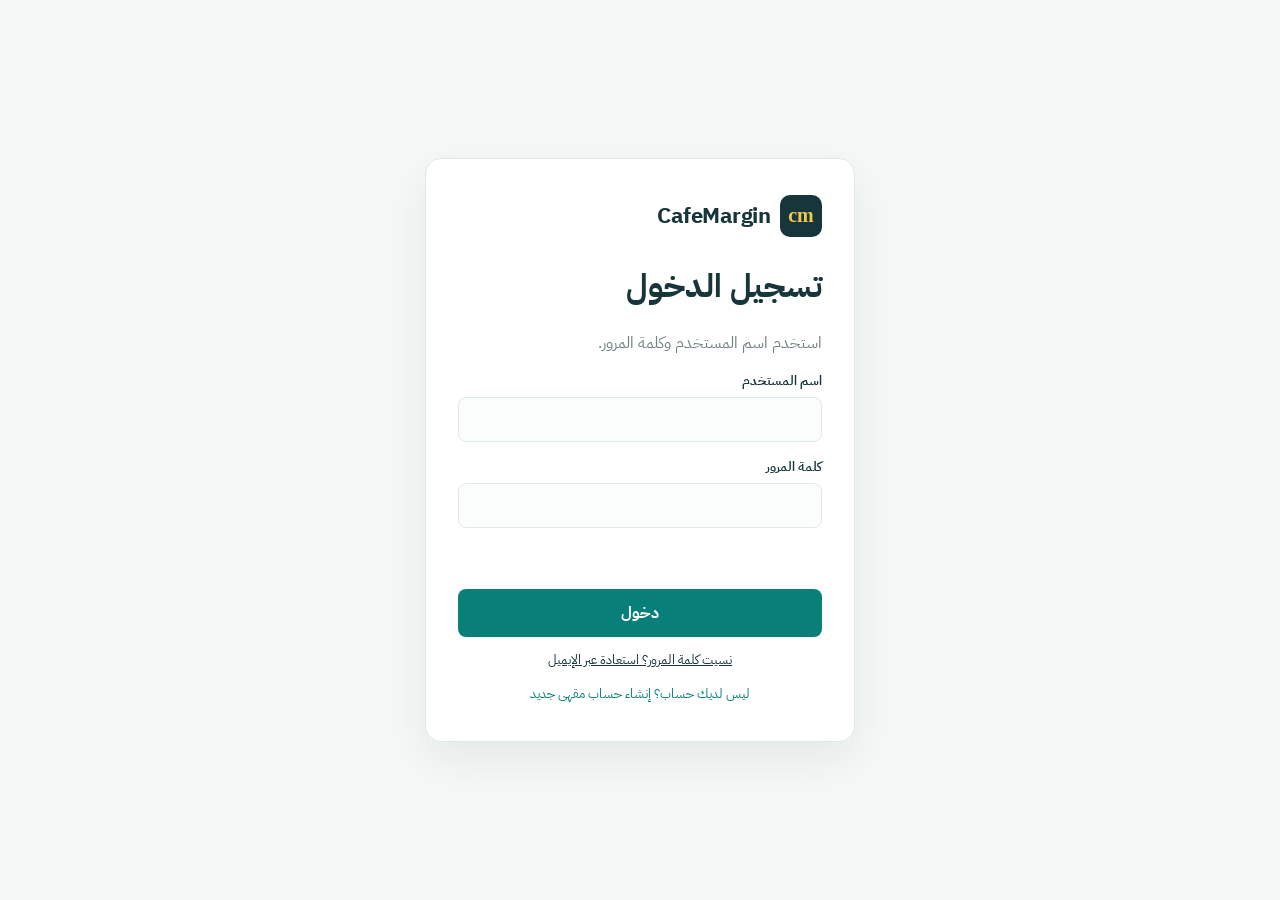
<file: index.html>
<!doctype html>
<html lang="ar" dir="rtl">
<head>
  <meta charset="UTF-8">
  <meta name="viewport" content="width=device-width, initial-scale=1">
  <title>CafeMargin | نظام المبيعات</title>
  <link rel="preconnect" href="https://fonts.googleapis.com">
  <link href="https://fonts.googleapis.com/css2?family=IBM+Plex+Sans+Arabic:wght@400;500;600;700&display=swap" rel="stylesheet">
  <link rel="stylesheet" href="styles.css?v=rewaa-workspace-1">
</head>
<body>
  <div id="app"></div>
  <div id="toast" role="status"></div>
  <script src="app.js?v=app-navigation-fix-3"></script>
</body>
</html>
</file>
<file: styles.css>
/* Rewaa-inspired workspace polish */
.layout{grid-template-columns:268px minmax(0,1fr);background:#f7f9fb}.sidebar{border-left:1px solid #e8edf2;padding:20px 14px;gap:14px;box-shadow:-10px 0 28px rgba(22,42,60,.04)}.sidebar .logo{padding:0 8px;margin-bottom:8px}.sidebar .branch{background:#f8fafc;border-color:#edf1f5;border-radius:12px}.nav{gap:3px}.nav button{padding:11px 13px;border-radius:9px;font-size:13px}.nav button.active,.nav button:hover{background:#e9f7f3;color:#087f78}.printer-link{padding:11px 13px}.content{max-width:1540px;padding:24px 32px}.topbar{background:#fff;border:1px solid #edf1f5;border-radius:12px;padding:14px 18px;box-shadow:0 6px 20px rgba(22,42,60,.04)}.topbar h1{font-size:20px}.pos-topbar,.pos-catalog,.pos-cart-card,.panel{border-color:#e9eef3;box-shadow:0 8px 24px rgba(22,42,60,.05)}.pos-topbar{background:#fff}.pos-layout{grid-template-columns:minmax(0,1fr) 380px}.pos-catalog{background:#fff}.pos-cart-card{background:#fff}.product-card{background:#fff;border-color:#e9eef3}.product-card:hover{box-shadow:0 12px 22px rgba(8,127,120,.12)}.cart-bottom-actions{background:#fff}
@media(max-width:900px){.layout{background:#f7f9fb}.sidebar{padding:12px 10px;box-shadow:none}.sidebar .logo{margin-bottom:2px}.content{padding:12px 10px}.topbar{padding:11px 13px}.pos-layout{grid-template-columns:1fr}.pos-cart-card{box-shadow:0 8px 20px rgba(22,42,60,.05)}}
:root{--pos-shadow:0 14px 35px rgba(23,54,59,.07);--pos-shadow-hover:0 14px 28px rgba(8,127,120,.16)}
.content{padding:18px 24px}.topbar{margin-bottom:12px}.topbar h1{font-size:22px;margin-bottom:0}.pos-topbar{margin-bottom:12px;padding:14px 18px}.pos-title-block h2{font-size:21px;margin-top:5px}.pos-layout{grid-template-columns:minmax(0,1fr) 340px;gap:14px}.pos-catalog{padding:16px}.catalog-heading{margin-bottom:10px}.catalog-heading strong{font-size:15px}.pos-search-bar{margin-bottom:9px}.pos-search-bar input{padding:10px 38px 10px 12px;font-size:14px}.categories{margin:8px 0 12px}.categories button{padding:6px 11px;font-size:12px}.grid-products{grid-template-columns:repeat(auto-fill,minmax(150px,1fr));gap:9px}.product-card{min-height:112px;padding:11px;gap:5px}.product-card-icon{width:32px;height:32px;font-size:16px}.product-card-name{font-size:13px}.product-card-price{font-size:14px}.pos-cart-card{padding:14px;gap:10px;top:12px}.cart-type-selector{padding:3px}.type-btn{padding:7px 4px}.cart-items{min-height:90px;max-height:150px;padding:7px 10px;gap:5px}.cart-line-item{padding:6px 0}.cart-summary-block{padding:9px 11px;gap:5px}.payment-section label{font-size:12px}.cash-calc-box{padding:8px;margin-top:6px;gap:5px}.quick-cash{padding:4px 8px}.cart-bottom-actions{margin-top:0}.btn-secondary,.checkout-btn{padding:10px 12px}.checkout-btn{font-size:14px}
@media(max-width:900px){.content{padding:12px 10px}.topbar{margin-bottom:9px}.topbar h1{font-size:19px}.pos-topbar{padding:12px 14px;gap:9px}.pos-actions-bar{gap:6px}.pos-actions-bar .btn-outline{padding:8px 9px;font-size:11px}.pos-layout{gap:10px}.pos-catalog{padding:12px}.catalog-heading strong{font-size:14px}.catalog-count{padding:4px 8px}.pos-cart-card{padding:12px}.cart-items{max-height:180px}.product-card{min-height:108px}.cart-bottom-actions{position:sticky;bottom:0;background:var(--white);padding-top:8px;z-index:2}}
.pos-topbar{box-shadow:var(--pos-shadow);background:linear-gradient(135deg,#fff 0%,#f7fbf9 100%);padding:20px 24px;border-radius:16px}
.pos-eyebrow{display:flex;align-items:center;gap:7px;color:var(--teal);font-size:12px;font-weight:700}.live-dot{width:7px;height:7px;background:var(--success);border-radius:50%;box-shadow:0 0 0 4px var(--success-bg)}.pos-shift{color:var(--muted);font-weight:500;border-right:1px solid var(--line);padding-right:9px;margin-right:3px}.pos-title-block h2{font-size:26px;letter-spacing:0;margin-top:8px}.pos-actions-bar .btn-outline{box-shadow:0 2px 6px rgba(23,54,59,.04)}
.pos-catalog{box-shadow:var(--pos-shadow);padding:22px}.catalog-heading{display:flex;align-items:end;justify-content:space-between;gap:16px;margin-bottom:16px}.catalog-heading div{display:grid;gap:4px}.catalog-heading strong{font-size:17px}.catalog-count{font-size:12px;color:var(--teal);background:var(--mint);border-radius:20px;padding:6px 10px;font-weight:700;white-space:nowrap}.pos-search-bar{position:relative;margin-bottom:14px}.pos-search-bar input{padding:14px 42px 14px 16px;background:#f8fbfa;border-color:#d6e6e0;border-radius:10px}.pos-search-bar input:focus{background:#fff;box-shadow:0 0 0 4px rgba(8,127,120,.08)}.search-icon{position:absolute;right:15px;z-index:1;color:var(--teal);font-size:22px;line-height:1;pointer-events:none}.categories{margin:10px 0 22px}.categories button{background:#fbfdfc;padding:8px 14px}.grid-products{grid-template-columns:repeat(auto-fill,minmax(185px,1fr));gap:12px}.product-card{min-height:144px;padding:15px;border-radius:12px;box-shadow:0 2px 5px rgba(23,54,59,.025);text-align:right}.product-card:hover{transform:translateY(-3px);box-shadow:var(--pos-shadow-hover)}.product-card-icon{width:40px;height:40px;border-radius:10px;background:var(--ink);color:var(--gold);font-size:19px}.product-card-name{font-size:15px;margin-top:5px}.product-card-price{font-size:16px}.pos-cart-card{box-shadow:var(--pos-shadow);padding:18px;border-radius:16px}.cart-head h3{display:flex;align-items:center;gap:8px}.cart-count{display:inline-grid;place-items:center;min-width:23px;height:23px;padding:0 6px;border-radius:8px;background:var(--ink);color:var(--gold);font-size:11px}.cart-items{background:#fcfefd;border-radius:10px;padding:10px 12px;min-height:180px}.cart-line-item{padding:10px 0}.cart-item-info strong{font-size:13px}.cart-item-total{font-weight:800}.cart-summary-block{box-shadow:inset 0 1px 0 rgba(255,255,255,.7)}
@media(max-width:900px){.pos-topbar{padding:17px}.catalog-heading{align-items:center}.pos-catalog{padding:16px}.grid-products{grid-template-columns:repeat(2,minmax(0,1fr))}.product-card{min-height:132px;padding:13px}}
#forgot-error{color:var(--muted)!important;background:var(--paper);border:1px solid var(--line);border-radius:8px;padding:8px 10px}
.notice{color:var(--muted);background:var(--paper);border:1px solid var(--line);border-radius:8px;padding:8px 10px;font-size:12px}
.view-error{text-align:center;padding:36px 22px}.view-error h2{margin-bottom:8px}.view-error .primary{margin-top:10px}
.employee-list{display:grid;gap:8px;margin-top:18px}.employee-row{display:flex;justify-content:space-between;align-items:center;padding:10px 12px;border:1px solid var(--line);border-radius:8px;background:var(--paper);font-size:13px}.success{color:var(--success);min-height:22px;font-size:12px}
.nav-group{display:grid;gap:3px;margin:4px 0 10px}.nav-group-title{padding:6px 11px;color:#9aa7b3;font-size:11px;font-weight:700}.nav-group .nav button{width:100%}.nav-group-title+button{margin-top:0}
 :root{--ink:#17363b;--teal:#087f78;--teal-hover:#066862;--mint:#e4f4ee;--gold:#f2c94c;--paper:#f5f8f6;--white:#ffffff;--line:#dfe9e5;--muted:#718184;--danger:#c95b54;--danger-bg:#fff2f1;--success:#27ae60;--success-bg:#eafaf1}*{box-sizing:border-box}body{margin:0;background:var(--paper);color:var(--ink);font-family:'IBM Plex Sans Arabic',sans-serif;-webkit-font-smoothing:antialiased}button,input,select,textarea{font:inherit}button{border:0;cursor:pointer;user-select:none}.auth{min-height:100vh;display:grid;place-items:center;padding:24px}.auth-card{width:min(430px,100%);background:var(--white);border:1px solid var(--line);border-radius:16px;padding:36px 32px;box-shadow:0 18px 45px rgba(23,54,59,0.08)}.logo{display:flex;gap:10px;align-items:center;margin-bottom:25px}.logo b{display:grid;place-items:center;background:var(--ink);color:var(--gold);border-radius:10px;width:42px;height:42px;font:700 20px Georgia}.logo strong{font-size:22px;letter-spacing:-0.5px}.muted{color:var(--muted)}h1,h2,h3,p{margin-top:0}label{display:grid;gap:7px;font-size:13px;font-weight:600;margin:15px 0}input,select{border:1px solid var(--line);background:#fbfdfc;border-radius:8px;padding:12px 14px;color:var(--ink);outline:none;transition:border-color .15s}input:focus,select:focus{border-color:var(--teal)}.primary,.checkout-btn{background:var(--teal);color:#fff;border-radius:8px;padding:12px 18px;font-weight:700;transition:background .15s}.primary:hover,.checkout-btn:hover{background:var(--teal-hover)}.btn-outline{background:#fff;border:1px solid var(--line);color:var(--ink);border-radius:8px;padding:10px 14px;font-weight:600;display:inline-flex;align-items:center;gap:8px;transition:all .15s}.btn-outline:hover{border-color:var(--teal);color:var(--teal)}.btn-secondary{background:var(--paper);border:1px solid var(--line);color:var(--ink);border-radius:8px;padding:11px 16px;font-weight:600}.btn-secondary:hover{background:var(--line)}.btn-text-danger{color:var(--danger);background:transparent;padding:6px 10px;font-weight:600;border-radius:6px}.btn-text-danger:hover{background:var(--danger-bg)}.text-danger{color:var(--danger)!important}.text-success{color:var(--success)!important}.badge{background:var(--teal);color:#fff;border-radius:12px;padding:2px 8px;font-size:11px;font-weight:700}.auth button{width:100%;margin-top:12px}.error{color:var(--danger);min-height:22px;font-size:12px}.layout{min-height:100vh;display:grid;grid-template-columns:250px 1fr}.sidebar{background:var(--white);border-left:1px solid var(--line);padding:24px 18px;display:flex;flex-direction:column;gap:18px}.branch{border:1px solid var(--line);border-radius:10px;padding:12px 14px;background:#fcfdfe}.branch small,.profile small{display:block;color:var(--muted);font-size:11px;margin-bottom:2px}.nav{display:grid;gap:6px}.nav button{background:transparent;text-align:right;padding:12px 14px;border-radius:8px;color:var(--muted);font-weight:600;display:flex;align-items:center;gap:10px;transition:all .15s}.nav button.active,.nav button:hover{background:var(--mint);color:var(--teal)}.printer-link{background:transparent;text-align:right;padding:10px 14px;border-radius:8px;color:var(--muted);font-weight:600;border:1px dashed var(--line);margin-top:auto}.printer-link:hover{border-color:var(--teal);color:var(--teal)}.profile{border-top:1px solid var(--line);padding-top:16px}.logout{background:var(--danger-bg);color:var(--danger);border-radius:8px;padding:11px;font-weight:700}.logout:hover{background:#ffe3e0}.content{padding:30px 36px;max-width:1450px;width:100%;margin:auto}.topbar{display:flex;justify-content:space-between;align-items:center;margin-bottom:22px}.view{display:none}.view.active{display:block}.cards{display:grid;grid-template-columns:repeat(3,1fr);gap:16px;margin-bottom:24px}.card,.panel{background:var(--white);border:1px solid var(--line);border-radius:12px;padding:22px}.card strong{font-size:28px;display:block;margin-top:8px;color:var(--ink)}.toolbar{display:flex;gap:12px;align-items:center;margin-bottom:18px}.toolbar input{flex:1}.grid-products{display:grid;grid-template-columns:repeat(auto-fill,minmax(160px,1fr));gap:14px}.pos-topbar{display:flex;justify-content:space-between;align-items:center;margin-bottom:18px;background:var(--white);padding:16px 20px;border-radius:12px;border:1px solid var(--line)}.pos-title-block h2{margin:2px 0 0;font-size:24px}.pos-actions-bar{display:flex;gap:10px}.pos-layout{display:grid;grid-template-columns:minmax(0,1fr) 370px;gap:20px;align-items:start}.pos-catalog,.pos-cart-card{background:var(--white);border:1px solid var(--line);border-radius:14px;padding:20px}.pos-search-bar input{font-size:15px;padding:14px 16px}.categories{display:flex;gap:8px;flex-wrap:wrap;margin:12px 0 20px}.categories button{padding:9px 16px;border:1px solid var(--line);background:#fff;border-radius:20px;color:var(--muted);font-weight:600;font-size:13px;transition:all .15s}.categories button.active,.categories button:hover{background:var(--teal);border-color:var(--teal);color:#fff}.product-card{background:#fff;border:1px solid var(--line);border-radius:12px;padding:16px;text-align:right;display:flex;flex-direction:column;gap:8px;transition:all .15s;min-height:125px}.product-card:hover{border-color:var(--teal);box-shadow:0 6px 16px rgba(8,127,120,0.12);transform:translateY(-2px)}.product-card-top{display:flex;justify-content:space-between;align-items:center}.product-card-icon{width:36px;height:36px;display:grid;place-items:center;background:var(--mint);border-radius:8px;font-size:18px}.product-card-cat{font-size:11px;color:var(--muted);background:var(--paper);padding:2px 8px;border-radius:10px}.product-card-name{font-size:14px;font-weight:700;line-height:1.3}.product-card-bottom{margin-top:auto}.product-card-price{color:var(--teal);font-size:15px}.pos-cart-card{position:sticky;top:20px;display:flex;flex-direction:column;gap:14px}.cart-type-selector{display:grid;grid-template-columns:repeat(3,1fr);gap:6px;background:var(--paper);padding:4px;border-radius:10px;border:1px solid var(--line)}.type-btn{background:transparent;padding:9px 6px;font-size:12px;font-weight:700;border-radius:7px;color:var(--muted);transition:all .15s}.type-btn.active{background:#fff;color:var(--teal);box-shadow:0 2px 6px rgba(0,0,0,0.06)}.cart-head{display:flex;justify-content:space-between;align-items:center}.cart-head h3{margin:0;font-size:16px}.cart-items{min-height:160px;max-height:280px;overflow-y:auto;border-top:1px solid var(--line);border-bottom:1px solid var(--line);padding:12px 0;display:flex;flex-direction:column;gap:10px}.cart-line-item{display:flex;justify-content:space-between;align-items:center;gap:8px;padding:6px 0;border-bottom:1px dashed var(--line)}.cart-line-item:last-child{border-bottom:0}.cart-item-info{display:grid;gap:2px;flex:1}.cart-item-info strong{font-size:13px}.qty-control{display:flex;align-items:center;gap:6px}.qty-control button{width:28px;height:28px;border-radius:6px;background:var(--mint);color:var(--teal);font-weight:700;font-size:14px;display:grid;place-items:center}.qty-control span{min-width:20px;text-align:center;font-weight:700;font-size:13px}.cart-item-total{font-size:13px;min-width:65px;text-align:left;color:var(--ink)}.cart-discount-section label{margin:0}.discount-input-group{display:flex;gap:6px;margin-top:4px}.discount-input-group input{flex:1;padding:8px 10px}.discount-input-group select{width:70px;padding:8px 6px;font-weight:700}.cart-summary-block{background:var(--paper);border-radius:10px;padding:12px 14px;display:grid;gap:8px;border:1px solid var(--line)}.summary-line{display:flex;justify-content:space-between;font-size:12px;color:var(--muted)}.summary-line b{color:var(--ink)}.total-line{border-top:1px solid var(--line);padding-top:8px;margin-top:2px;font-size:15px;color:var(--ink)}.total-line b{color:var(--teal);font-size:17px}.payment-section label{margin:0}.cash-calc-box{background:#f0f7f5;border:1px solid var(--line);border-radius:10px;padding:12px;margin-top:10px;display:grid;gap:8px}.quick-cash-btns{display:flex;gap:6px;flex-wrap:wrap;margin:4px 0}.quick-cash{background:#fff;border:1px solid var(--line);border-radius:6px;padding:6px 10px;font-size:12px;font-weight:700;color:var(--teal)}.quick-cash:hover{background:var(--mint)}.change-line{font-size:14px;font-weight:700;margin-top:4px}.cart-bottom-actions{display:grid;grid-template-columns:1fr 1.5fr;gap:10px;margin-top:4px}.checkout-btn{padding:14px;font-size:15px}.modal{position:fixed;inset:0;background:rgba(23,54,59,0.5);backdrop-filter:blur(3px);display:grid;place-items:center;padding:20px;z-index:999}.modal-card{background:#fff;border-radius:16px;padding:28px;width:min(450px,100%);box-shadow:0 24px 60px rgba(0,0,0,0.15)}.modal-card.wide{width:min(550px,100%)}.held-orders-list{display:grid;gap:12px;margin:20px 0;max-height:350px;overflow-y:auto}.held-order-item{display:flex;justify-content:space-between;align-items:center;padding:14px;background:var(--paper);border:1px solid var(--line);border-radius:10px}.actions-gap{display:flex;gap:8px}.btn-block{width:100%}.table{overflow-x:auto}.table table{width:100%;border-collapse:collapse}.table th,.table td{padding:12px 14px;border-bottom:1px solid var(--line);text-align:right;white-space:nowrap}.table th{background:var(--paper);color:var(--muted);font-size:12px}.empty{text-align:center;color:var(--muted);padding:35px}#toast{position:fixed;bottom:24px;left:24px;background:var(--ink);color:#fff;padding:14px 20px;border-radius:10px;opacity:0;pointer-events:none;transition:opacity .25s,transform .25s;transform:translateY(10px);z-index:1000;font-weight:600}#toast.show{opacity:1;transform:translateY(0)}@media(max-width:900px){.layout{display:block}.sidebar{border:0;padding:16px 14px;gap:12px}.nav{display:flex;overflow-x:auto;gap:6px}.nav button,.printer-link{min-width:max-content;padding:10px 12px;font-size:12px}.profile{margin-top:6px}.content{padding:18px 14px}.pos-topbar{flex-direction:column;align-items:stretch;gap:12px}.pos-actions-bar{justify-content:space-between}.pos-layout{grid-template-columns:1fr}.pos-cart-card{position:static}.grid-products{grid-template-columns:repeat(2,minmax(0,1fr));gap:10px}.cart-bottom-actions{grid-template-columns:1fr}.cards{grid-template-columns:1fr}}
</file>
